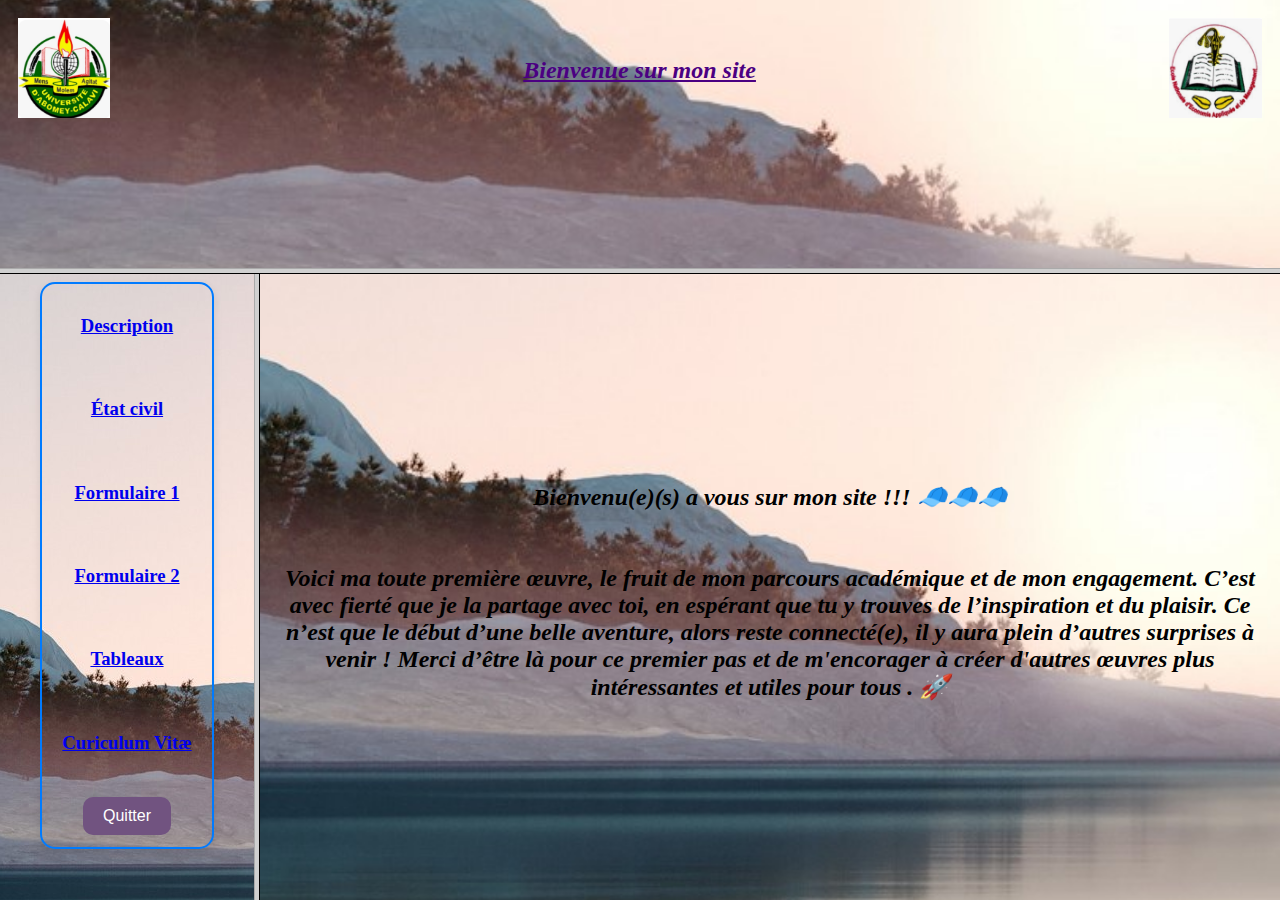
<file: index.html>
<!DOCTYPE html>
<html lang="en">
<head>
    <meta charset="UTF-8">
    <meta name="viewport" content="width=device-width, initial-scale=1.0">
    <title>Sites avec frame</title>
</head>

    <frameset rows="30% ,70%">
        <frame src="entete.html" scrolling="no" >

        <frameset cols="20%,80%">
            <frame src="azerty.html">
            <frame  style="text-align: center;" src="apropos.html"
           name="oui">

    </frameset>
        
    </frameset>

</html>
</file>
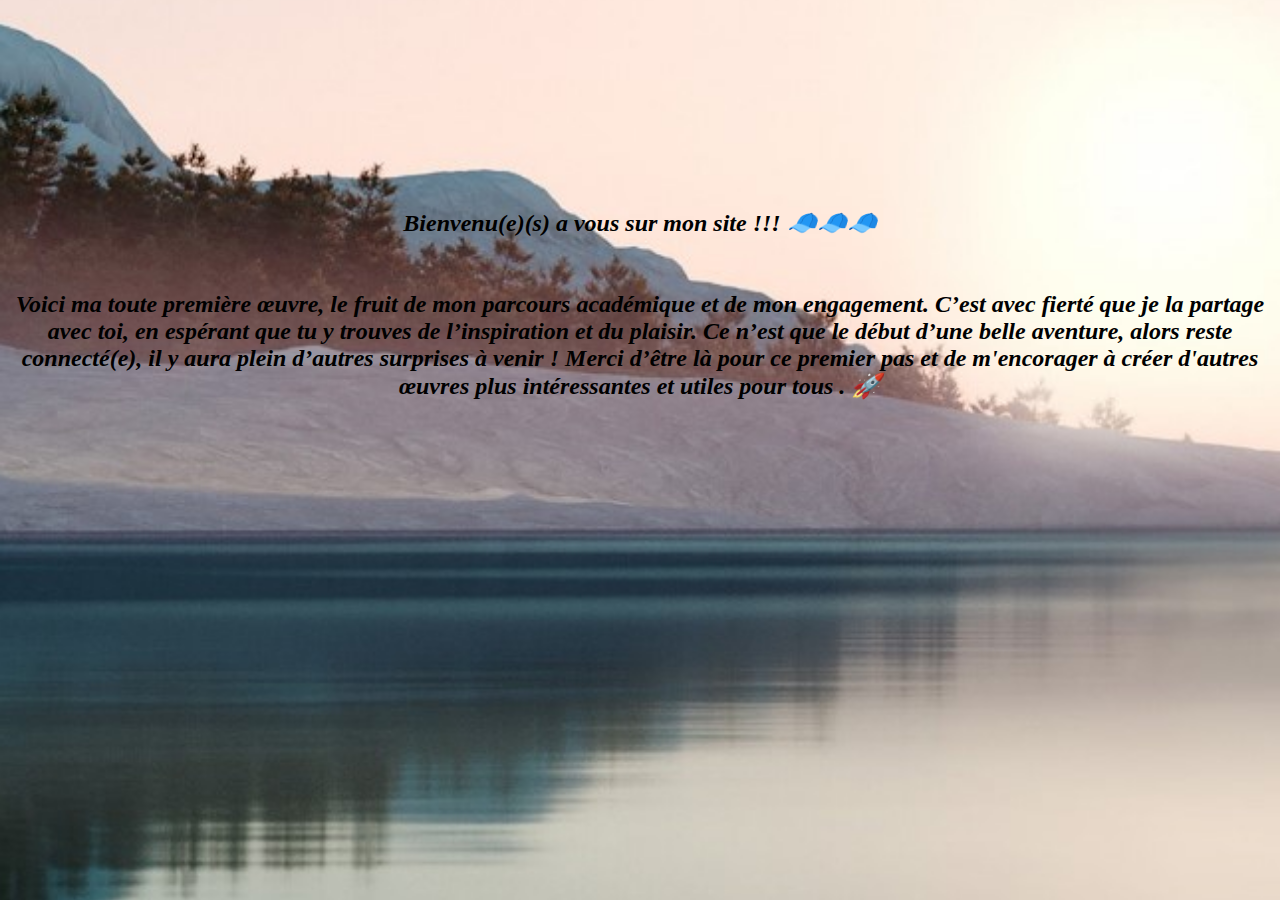
<file: apropos.html>
<!DOCTYPE html>
<html lang="en">
<head>
    <meta charset="UTF-8">
    <meta name="viewport" content="width=device-width, initial-scale=1.0">
    <title> A propos</title>
    <link rel="stylesheet" href="apropos.css">
</head>
<body>
    <h2 
    style= " color: rgb(0, 0, 0);  text-align: center;"><EM><br><br><br><br><br><br><br> Bienvenu(e)(s) a vous sur mon site !!! 🧢🧢🧢<br><br><br>


Voici ma toute première œuvre, le fruit de mon parcours académique et de mon engagement. C’est avec fierté que je la partage avec toi, en espérant que tu y trouves de l’inspiration et du plaisir.

Ce n’est que le début d’une belle aventure, alors reste connecté(e), il y aura plein d’autres surprises à venir !

Merci d’être là pour ce premier pas et de m'encorager à créer d'autres œuvres plus intéressantes et utiles pour tous . 🚀<br><br><br><br> </EM></h2>
</body>
</html>
</file>
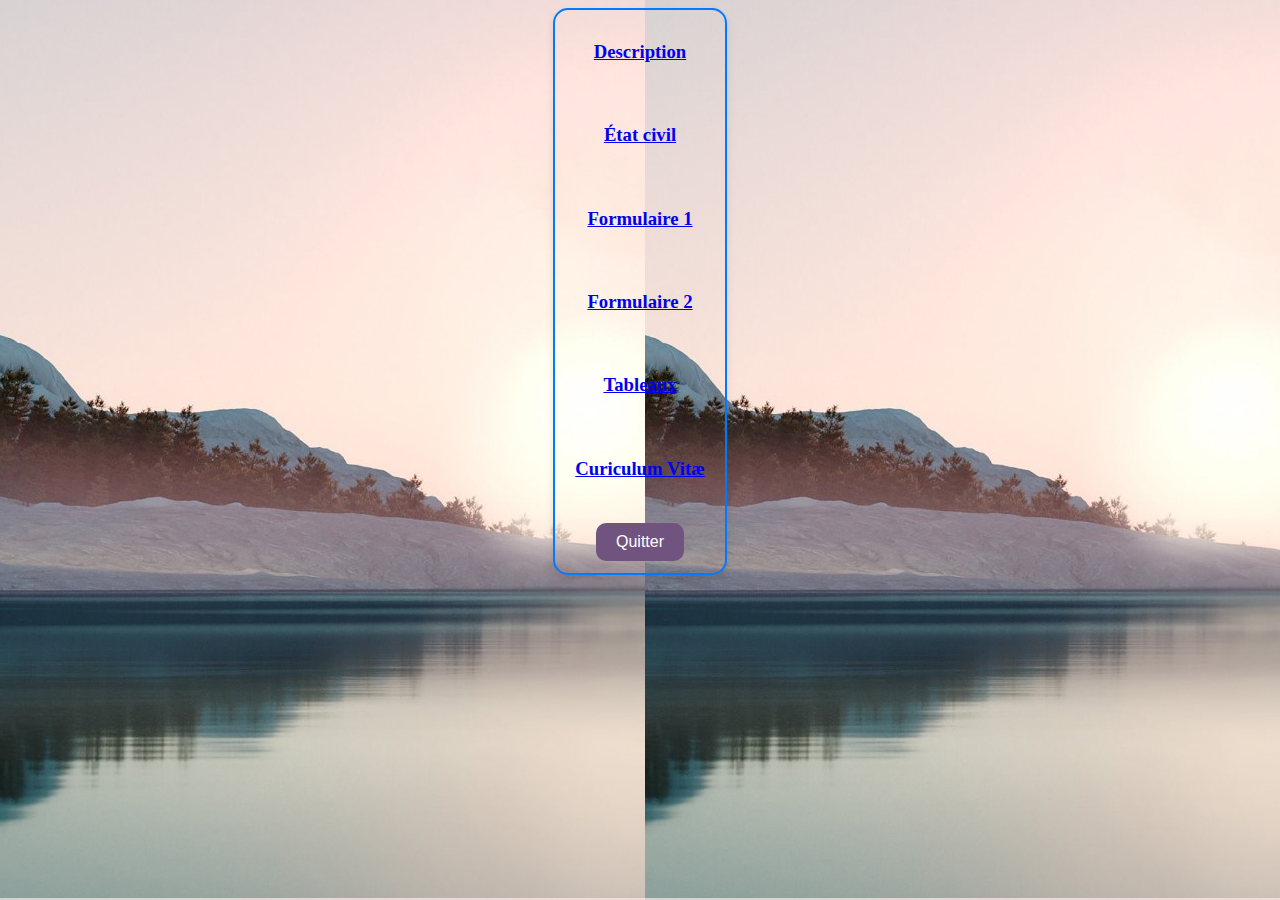
<file: azerty.html>
<!DOCTYPE html>
<html lang="en">
<head>
    <meta charset="UTF-8">
    <meta name="viewport" content="width=device-width, initial-scale=1.0">
    <title>Toutes mes pages</title>
    <link rel="stylesheet" href="azerty.css">
</head>
<body>
    
    <div style="display: flex;justify-content: center;">
        
<table border="1">
<tr>
    <div>
         <tr>
             <th style="text-align: center;" colspan="1">
                <a href="indes.html" target="oui">
               <h3 style="text-align: center;">Description <br/></h3>
              </a>
             </th>
         </tr>   
         
        <tr>
            <th style="text-align: center;" colspan="1">
               <a href="description.html" target="oui">
              <h3 style="text-align: center;">État civil <br/></h3>
             </a>
            </th>
        </tr>   

      <tr>
        <th style="text-align: center;" colspan="1">
           <a href="formulaire.html" target="oui">
          <h3 style="text-align: center;">Formulaire 1<br/></h3>
         </a>
        </th>
      </tr>   
   
      <tr>
        <th style="text-align: center;" colspan="1">
           <a href="formulaire2.html" target="oui">
          <h3 style="text-align: center;">Formulaire 2 <br/></h3>
         </a>
        </th>
    </tr>   

    <tr>
        <th style="text-align: center;" colspan="1">
           <a href="tableau.html" target="oui">
          <h3 style="text-align: center;">Tableaux<br/></h3>
         </a>
        </th>
    </tr>   

     <tr>
        <th style="text-align: center;" colspan="1">
           <a href="cv.html" target="oui">
          <h3 style="text-align: center;">Curiculum Vitæ<br/></h3>
         </a>
        </th> 
    </tr>  

    <!-- ✅ Bouton quitter ajouté ici -->
    <tr>
        <th style="text-align: center;" colspan="1">
            <a href="quitter.html" target="oui">
                <button style="
                    background-color: rgb(113, 83, 128);
                    color: white;
                    padding: 10px 20px;
                    border: none;
                    border-radius: 10px;
                    font-size: 16px;
                    cursor: pointer;
                    transition: background-color 0.3s ease;
                ">
                    Quitter
                </button>
            </a>
        </th>
    </tr>
    <!-- Fin bouton quitter -->
    
    </div>  
</div> 
</tr> 
</table>
</body>
</html>
</file>
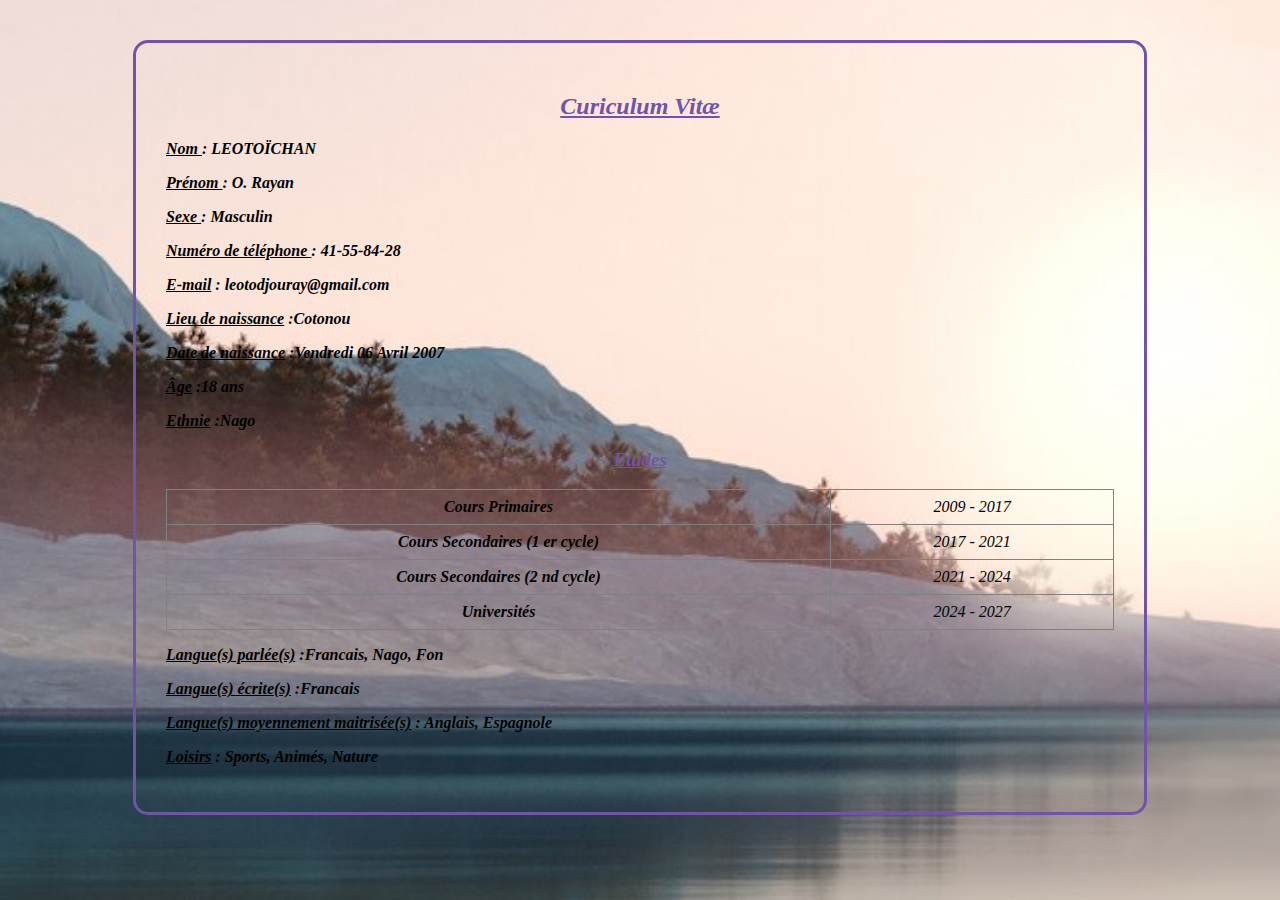
<file: cv.html>
<!DOCTYPE html>
<html lang="en">
<head>
    <meta charset="UTF-8">
    <meta name="viewport" content="width=device-width, initial-scale=1.0">
    <title>Document</title>
    <link rel="stylesheet" href="cv.css">
</head>
<body>
    <div style="width: 75%;
    margin: 40px auto;
    padding: 30px;
    border: 3px solid rgb(113, 83, 168);
    border-radius: 15px;
    box-shadow: 0 0 20px rgba(113, 83,168, 168,0,3);
    ">
    <h2 style="color:rgb(113, 83, 168);text-align:  center;"><strong><u><em>Curiculum Vitæ</em></u></strong></h2>

   <p><strong> <u><em>Nom
    </em></u><em>: LEOTOÏCHAN</em></strong></p>
    <p><em></em></p>

   <p><strong> <u><em>Prénom </em></u> <em>: O.  Rayan </em></strong></p>

   <p><strong> <u><em>Sexe </em></u> <em> : Masculin </em></strong></p>

   <p><strong> <u><em>Numéro de téléphone </em> </u> <em> :  41-55-84-28 </em></strong></p>

   <p><strong><u><em>E-mail</em></u><em> : leotodjouray@gmail.com</em></strong></p>

   <p><strong><u><em>Lieu de naissance</em></u><em> :Cotonou</em></strong></p>

   <p><strong><u><em>Date de naissance</em></u><em> :Vendredi 06 Avril 2007</em></strong></p>

   <p><strong><u><em>Âge</em></u><em> :18 ans</em></strong></p>

   <p><strong><u><em>Ethnie</em></u><em> :Nago </em></strong></p>
   
   <h3 style="color: rgb(113, 83, 168);text-align: center;"><strong><em><u>Etudes</u></em></strong></h3>

   <table border="1" cellpadding="8" cellspacing="0" style="width: 100%; border-collapse: collapse;">
       <tr style="text-align: center;">
       <td> <strong><em>Cours Primaires </em></strong></td>
       <td><em> 2009 - 2017</em></td>
       </tr>
       <tr style="text-align: center;">
       <td><strong><em>Cours Secondaires (1 er cycle)</em></strong></td>
       <td><em> 2017 - 2021</em></d></tr>
       <tr style="text-align: center;">
       <td><strong><em>Cours Secondaires (2 nd cycle)</em></strong></td>
       <td><em> 2021 - 2024</em></td>
       </tr>
       <tr style="text-align: center;">
           <td><strong><em>Universités</em></strong></td>
           <td><em>2024 - 2027</em></td>
       </tr>
   </table>

   <p><strong><em><u>Langue(s) parlée(s)</u> :Francais, Nago, Fon </em></strong></p>
   <p><strong><u><em>Langue(s) écrite(s)</em></u><em> :Francais</em></strong></p>

   <p><strong><em><u>Langue(s) moyennement maitrisée(s)</u> : Anglais, Espagnole</em></strong></p> 
   <p><strong><u><em>Loisirs</em></u><em> : Sports, Animés, Nature</em></strong></p>
   </div>
</body>
</html>
</file>
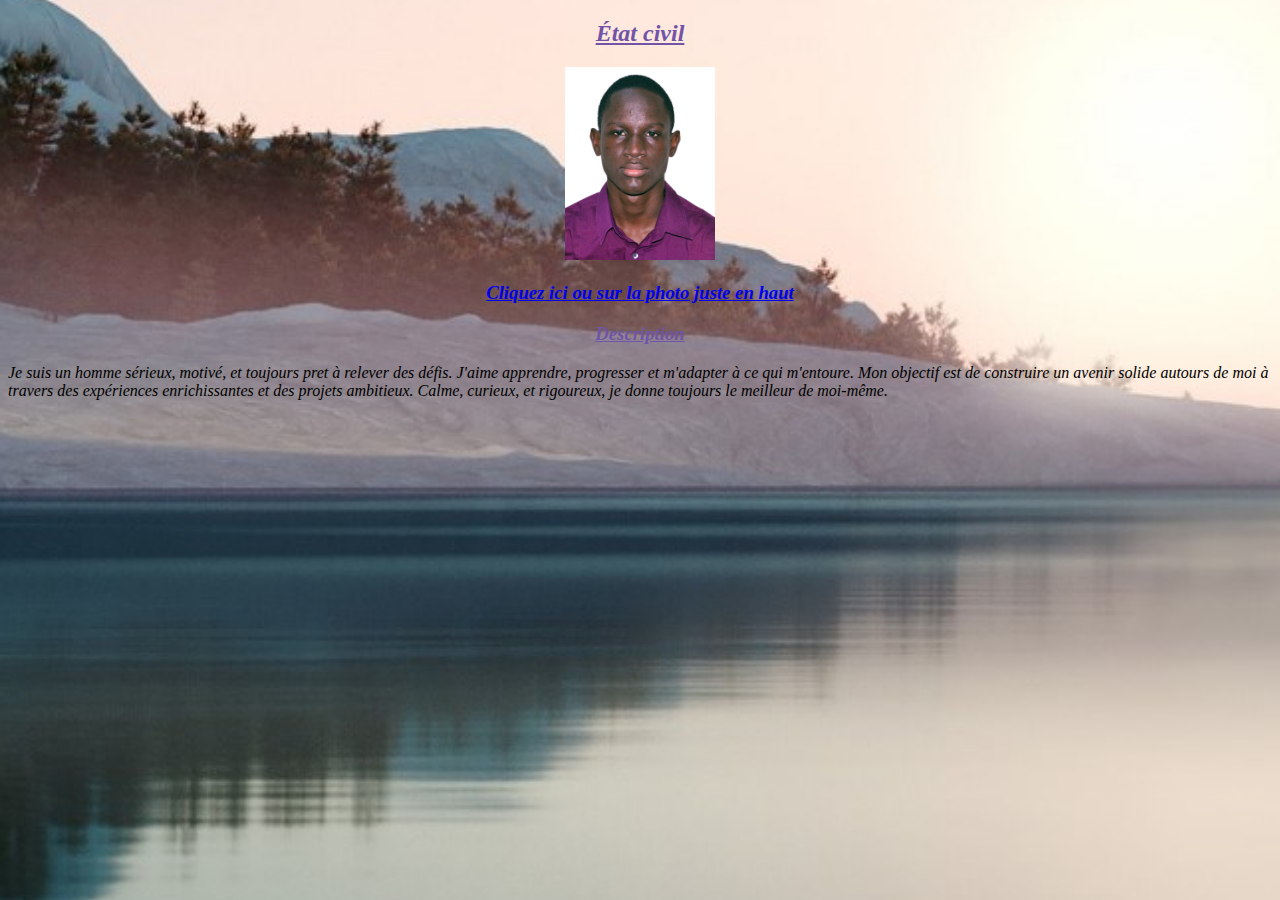
<file: description.html>
<!DOCTYPE html>
<html lang="en">
<head>
    <meta charset="UTF-8">
    <meta name="viewport" content="width=device-width, initial-scale=1.0">
    <title>Page d'accueil</title>
    <link rel="stylesheet"  href="style.css">
</head>
<body>
    
         <!-- <div style="display: flex;justify-content: center;align-items: center;gap: 30px;">
        <div>
            <a href="
            https://eneam.uac.bj
            ">
            <img src="ENEAM.jpg" alt="Lien" width="150"></a></div>
        <h1 style="color:rgb(113, 87, 150); bold;text-align: center;font-size: 20px;"> 
            <em><u>Bienvenue a vous sur mon site </u> </em></h1> 
        <div>
            <a href="https://portail.uac.bj">
        <img src="UAC.jpg" alt="UAC" width="150"></a></div>
    </div>  --> 


    <h2 style="color:rgb(113, 83, 168);text-align:  center;font-weight:bold ;"><em> <u>État civil </u></em></h2>
    <div style="text-align: center;">
        <a href="indes.html">
            <img src="rayan.jpg" alt="Lien " width="150">
            
            <h3> <em>Cliquez ici ou sur la photo juste en haut </em></h3>
        </a>
    </div>
     <!-- <div style="width: 75%;
     margin: 40px auto;
     padding: 30px;
     border: 3px solid rgb(113, 83, 168);
     border-radius: 15px;
     box-shadow: 0 0 20px rgba(113, 83,168, 168,0,3);
     ">
     <h2 style="color:rgb(113, 83, 168);text-align:  center;"><strong><u><em>Curiculum Vitæ</em></u></strong></h2>

    <p><strong> <u><em>Nom
     </em></u><em>: LEOTOICHAN</em></strong></p>
     <p><em></em></p>

    <p><strong> <u><em>Prenom </em></u> <em>: O.  Rayan </em></strong></p>

    <p><strong> <u><em>Sexe </em></u> <em> : Masculin </em></strong></p>

    <p><strong> <u><em>Numero de téléphone </em> </u> <em> :  41-55-84-28 </em></strong></p>

    <p><strong><u><em>E-mail</em></u><em> : leotodjouray@gmail.com</em></strong></p>

    <p><strong><u><em>Lieu de naissance</em></u><em> :Cotonou</em></strong></p>

    <p><strong><u><em>Date de naissance</em></u><em> :Vendredi 06 Avril 2007</em></strong></p>

    <p><strong><u><em>Age</em></u><em> :18 ans</em></strong></p>

    <p><strong><u><em>Ethnie</em></u><em> :Nago </em></strong></p>
    
    <h3 style="color: rgb(113, 83, 168);text-align: center;"><strong><em><u>Etudes</u></em></strong></h3>

    <table border="1" cellpadding="8" cellspacing="0" style="width: 100%; border-collapse: collapse;">
        <tr style="text-align: center;">
        <td> <strong><em>Cours Primaires </em></strong></td>
        <td><em> 2009 - 2017</em></td>
        </tr>
        <tr style="text-align: center;">
        <td><strong><em>Cours Secondaires (1 er cycle)</em></strong></td>
        <td><em> 2017 - 2021</em></d></tr>
        <tr style="text-align: center;">
        <td><strong><em>Cours Secondaires (2 nd cycle)</em></strong></td>
        <td><em> 2021 - 2024</em></td>
        </tr>
        <tr style="text-align: center;">
            <td><strong><em>Universités</em></strong></td>
            <td><em>2024 - 2027</em></td>
        </tr>
    </table>

    <p><strong><em><u>Langue(s) parlée(s)</u> :Francais, Nago, Fon </em></strong></p>
    <p><strong><u><em>Langue(s) écrite(s)</em></u><em> :Francais</em></strong></p>

    <p><strong><em><u>Langue(s) moyennement maitrisée(s)</u> : Anglais, Espagnole</em></strong></p> 
    <p><strong><u><em>Loisirs</em></u><em> : Sports, Animés, Nature</em></strong></p>
    </div> -->
   
    <h3 style="color:rgb(113, 83, 168) ; text-align:  center;font-weight: bold;"> <em><u> Description </u></em></h3>
    <p style="text-align: justify
    font-size: 160px;"><em>
    Je suis un homme sérieux, motivé, et toujours pret à relever des défis. J'aime apprendre, progresser et m'adapter à ce qui m'entoure. Mon objectif est de construire un avenir solide autours de moi à travers des expériences enrichissantes et des projets ambitieux. Calme, curieux, et rigoureux, je donne toujours le meilleur de moi-même. </em></p>
    

</body>
</html>
</file>
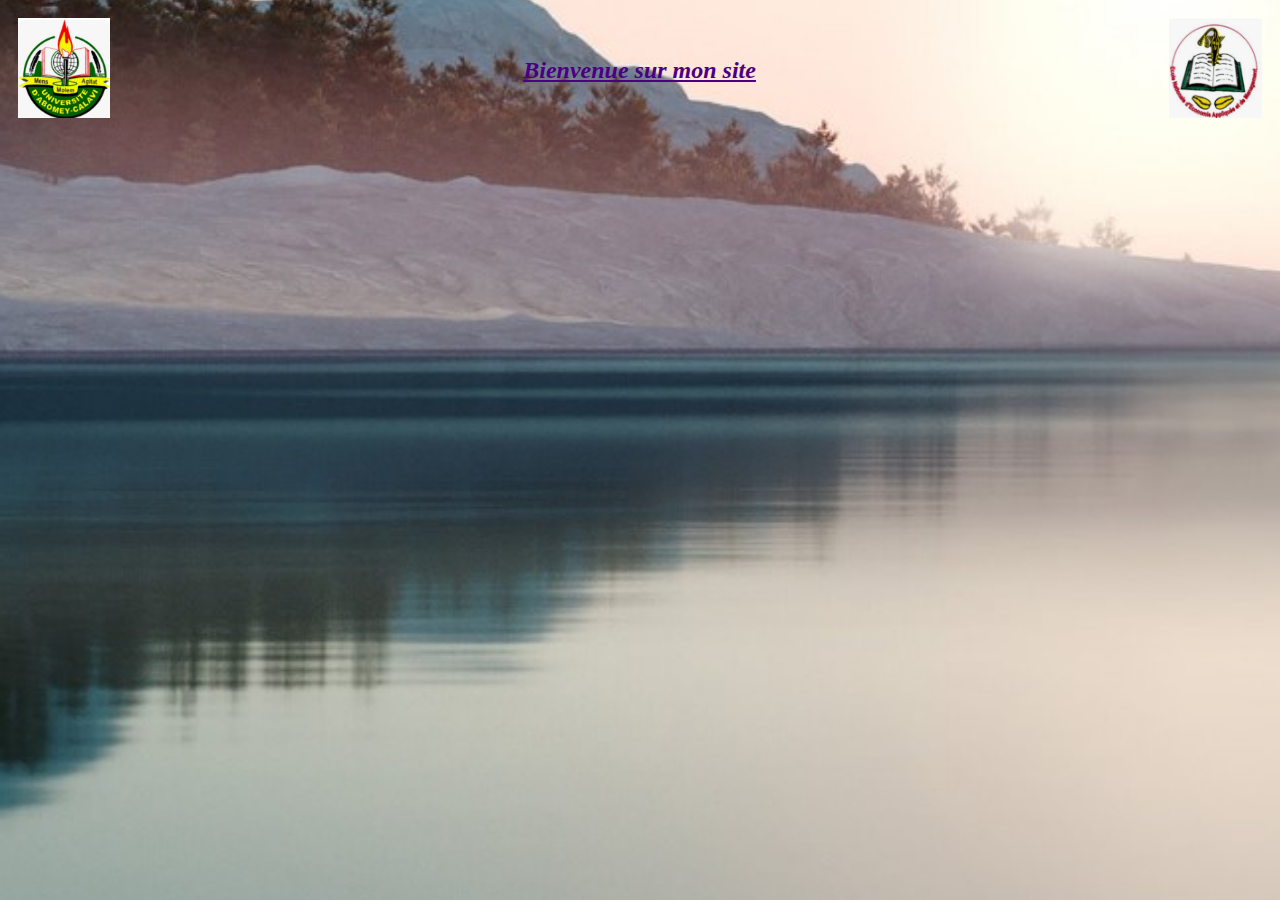
<file: entete.html>
<!DOCTYPE html>
<html lang="en">
<head>
    <meta charset="UTF-8">
    <meta name="viewport" content="width=device-width, initial-scale=1.0">
    <title>Entete</title>
    <link rel="stylesheet" href="entete.css">
</head>
<body>
  <div>
        <div style="display: flex; align-items: center; justify-content: space-between; background-color: transparent; padding: 10px;">
  <a href="https://www.bing.com/ck/a?!&&p=a80f836310860344bc73f18f2aa62da3e0be0eced11ea16669e5af9869dc03a9JmltdHM9MTc0NzM1MzYwMA&ptn=3&ver=2&hsh=4&fclid=22bcfc77-951e-6b57-13e4-e9f494aa6aca&psq=uac&u=a1aHR0cHM6Ly93d3cuZXR1ZGlhbnQudWFjLmJqLw&ntb=1"><img src="UAC.jpg" alt="Logo UAC" style="height: 100px;"></a>
  
  <div style="flex: 1; text-align: center;color: indigo;">
    
    <h2><em><u>  Bienvenue sur mon site</u></em></h2>
    
  </div>
  <a href="https://www.bing.com/ck/a?!&&p=a2c896a775c020089aae78a1a2c2c0f79795b3b667db236075d35b113881fb5dJmltdHM9MTc0NzM1MzYwMA&ptn=3&ver=2&hsh=4&fclid=22bcfc77-951e-6b57-13e4-e9f494aa6aca&psq=eneam&u=a1aHR0cHM6Ly93d3cuZW5lYW0udWFjLmJqL2luZGV4LnBocC9zaG93LzE1&ntb=1">
  <img src="ENEAM.jpg" alt="Logo Livre" style="height: 100px;"> </a>
</div>



        </div>
</body>
</html>
</file>
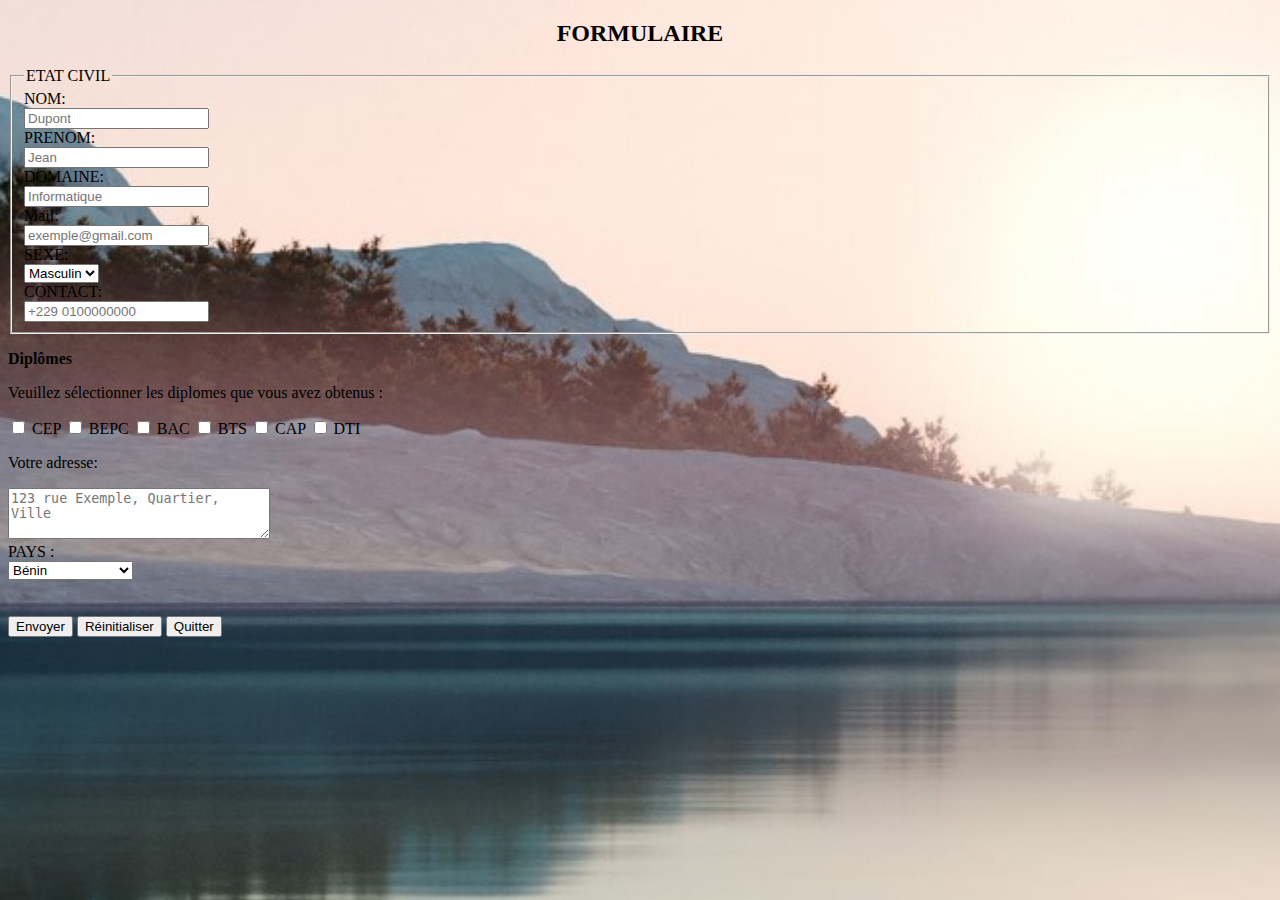
<file: formulaire2.html>
<!DOCTYPE html>
<html lang="fr">
<head>
    <meta charset="UTF-8">
    <title>Formulaire</title>
    <link rel="stylesheet" href="formulaire2.css">
</head>
<body>
    <h2 style="text-align: center;">FORMULAIRE</h2>
    <form>
        <fieldset>
            <legend>ETAT CIVIL</legend>
            
            <label for="nom">NOM:</label><br>
            <input type="text" name="nom" id="nom" placeholder="Dupont"><br>

            <label for="prenom">PRENOM:</label><br>
            <input type="text" name="prenom" id="prenom" placeholder="Jean"><br>

            <label for="domaine">DOMAINE:</label><br>
            <input type="text" name="domaine" id="domaine" placeholder="Informatique"><br>

            <label for="mail">Mail:</label><br>
            <input type="email" name="mail" id="mail" placeholder="exemple@gmail.com"><br>

            <label for="sexe">SEXE:</label><br>
            <select name="sexe" id="sexe">
                <option value="masculin">Masculin</option>
                <option value="feminin">Féminin</option>
            </select><br>

            <label for="contact">CONTACT:</label><br>
            <input type="tel" name="contact" id="contact" placeholder="+229 0100000000"><br>
        </fieldset>

        <p><strong>Diplômes</strong></p>
        <p>Veuillez sélectionner les diplomes que vous avez obtenus :</p>
        <input type="checkbox" name="diplome" value="CEP" id="cep"> <label for="cep">CEP</label>
        <input type="checkbox" name="diplome" value="BEPC" id="bepc"> <label for="bepc">BEPC</label>
        <input type="checkbox" name="diplome" value="BAC" id="bac"> <label for="bac">BAC</label>
        <input type="checkbox" name="diplome" value="BTS" id="bts"> <label for="bts">BTS</label>
        <input type="checkbox" name="diplome" value="CAP" id="cap"> <label for="cep">CAP</label>
        <input type="checkbox" name="diplome" value="DTI" id="dti"> <label for="dti">DTI</label>

        <p>Votre adresse:</p>
        <textarea name="adresse" rows="3" cols="30" placeholder="123 rue Exemple, Quartier, Ville"></textarea><br>

       <label for="pays">PAYS :</label><br>
<select name="pays" id="pays">
    <!-- Pays africains -->
    <optgroup label="Afrique">
        <option value="benin">Bénin</option>
        <option value="senegal">Sénégal</option>
        <option value="cotedivoire">Côte d'Ivoire</option>
        <option value="nigeria">Nigéria</option>
        <option value="ghana">Ghana</option>
        <option value="mali">Mali</option>
        <option value="burkinafaso">Burkina Faso</option>
        <option value="togo">Togo</option>
        <option value="niger">Niger</option>
        <option value="maroc">Maroc</option>
        <option value="algerie">Algérie</option>
        <option value="tunisie">Tunisie</option>
        <option value="afriquedusud">Afrique du Sud</option>
        <option value="egypte">Égypte</option>
        <option value="kenya">Kenya</option>
    </optgroup>

    <!-- Pays européens -->
    <optgroup label="Europe">
        <option value="france">France</option>
        <option value="allemagne">Allemagne</option>
        <option value="espagne">Espagne</option>
        <option value="italie">Italie</option>
        <option value="portugal">Portugal</option>
        <option value="belgique">Belgique</option>
        <option value="paysbas">Pays-Bas</option>
        <option value="royaumeuni">Royaume-Uni</option>
        <option value="suede">Suède</option>
        <option value="norvege">Norvège</option>
        <option value="suisse">Suisse</option>
        <option value="grece">Grèce</option>
        <option value="autriche">Autriche</option>
        <option value="pologne">Pologne</option>
        <option value="irlande">Irlande</option>
    </optgroup>
</select><br>

        <br><br>
        <input type="submit" value="Envoyer">
        <input type="reset" value="Réinitialiser">
        <button type="button" onclick="window.close();">Quitter</button>
    </form>
</body>
</html>
</file>
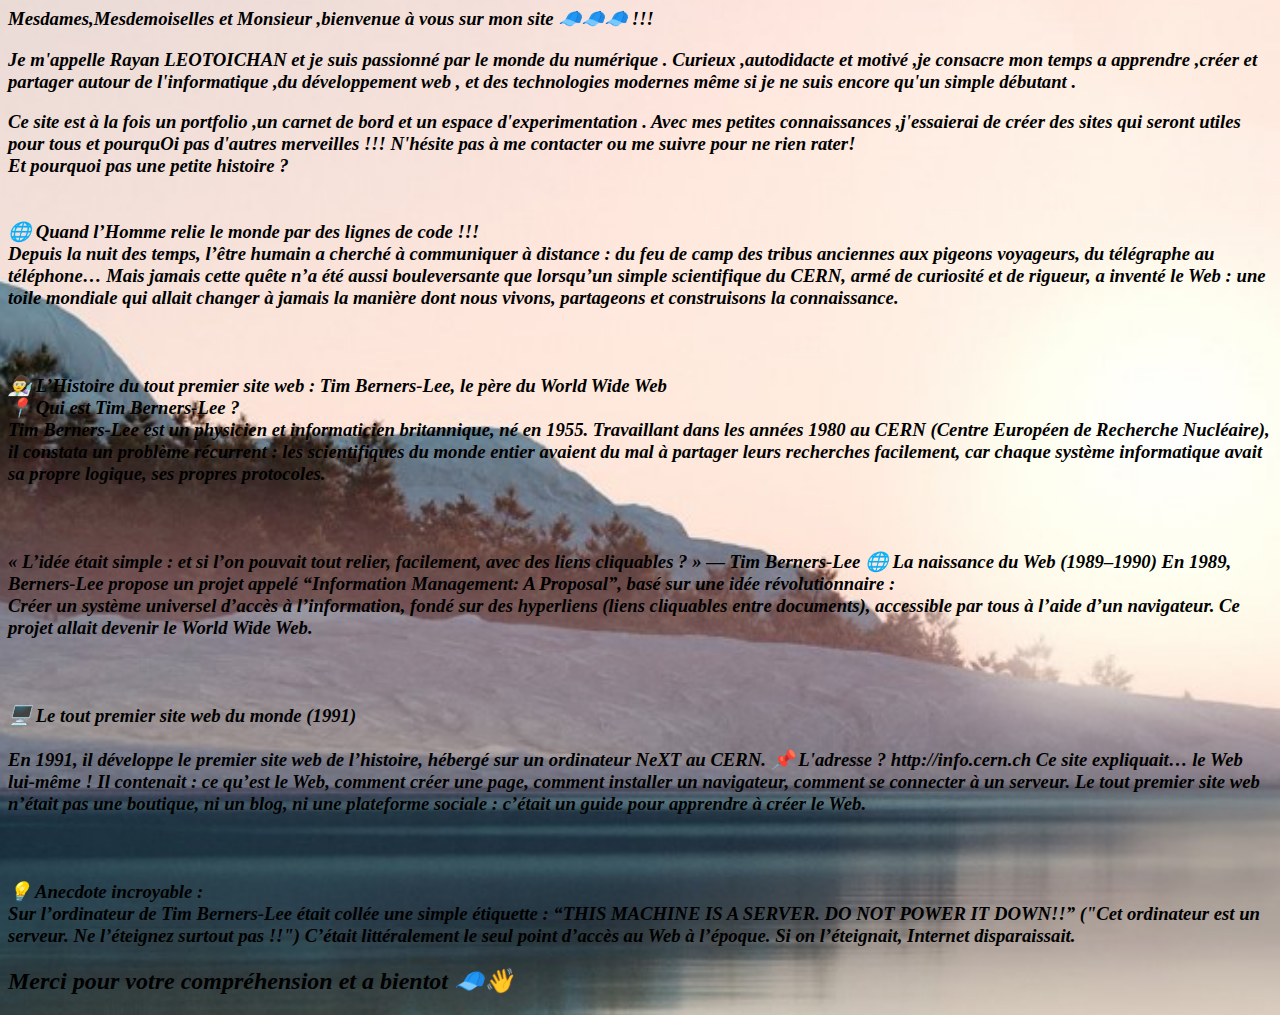
<file: indes.html>
<html xmlns="http://www.w3.org/1999/xhtml"xml:lang="fr">
 <head>
 <title>Bienvenue sur mon site !</title>
 <link rel="stylesheet" href="style.css">
 </head>
 <body>
  
    <!-- 
   -->
  
   
   <h3><em>
    Mesdames,Mesdemoiselles et Monsieur ,bienvenue à vous sur mon site 🧢🧢🧢 !!!
   </em></h3>
   <h3><em>
    Je m'appelle Rayan LEOTOICHAN et je suis passionné par le monde du numérique . Curieux ,autodidacte et motivé ,je consacre mon temps a apprendre ,créer et partager autour de l'informatique ,du développement web , et des technologies modernes même si je ne suis encore qu'un simple débutant .
   </em></h3>
  <h3><em>
    Ce site est à la fois un portfolio ,un carnet de bord et un espace d'experimentation . Avec mes petites connaissances ,j'essaierai de créer des sites qui seront utiles pour tous et pourquOi pas d'autres merveilles !!! N'hésite pas à me contacter ou me suivre pour ne rien rater!</br>
  Et pourquoi pas une petite histoire ?</br> </br></br> 
    🌐  Quand l’Homme relie le monde par des lignes de code !!!</br>
Depuis la nuit des temps, l’être humain a cherché à communiquer à distance : du feu de camp des tribus anciennes aux pigeons voyageurs, du télégraphe au téléphone… Mais jamais cette quête n’a été aussi bouleversante que lorsqu’un simple scientifique du CERN, armé de curiosité et de rigueur, a inventé le Web : une toile mondiale qui allait changer à jamais la manière dont nous vivons, partageons et construisons la connaissance.</br></br> </br></br> 

👨‍🔬 L’Histoire du tout premier site web : Tim Berners-Lee, le père du World Wide Web</br>
📍 Qui est Tim Berners-Lee ?</br>
Tim Berners-Lee est un physicien et informaticien britannique, né en 1955. Travaillant dans les années 1980 au CERN (Centre Européen de Recherche Nucléaire), il constata un problème récurrent : les scientifiques du monde entier avaient du mal à partager leurs recherches facilement, car chaque système informatique avait sa propre logique, ses propres protocoles.</br></br> </br></br> 

« L’idée était simple : et si l’on pouvait tout relier, facilement, avec des liens cliquables ? »
— Tim Berners-Lee

🌐 La naissance du Web (1989–1990)
En 1989, Berners-Lee propose un projet appelé “Information Management: A Proposal”, basé sur une idée révolutionnaire :</br>

Créer un système universel d’accès à l’information,

fondé sur des hyperliens (liens cliquables entre documents),

accessible par tous à l’aide d’un navigateur.

Ce projet allait devenir le World Wide Web.</br></br> </br></br> 

🖥️ Le tout premier site web du monde (1991)</br></br>
En 1991, il développe le premier site web de l’histoire, hébergé sur un ordinateur NeXT au CERN.
📌 L'adresse ?
http://info.cern.ch

Ce site expliquait… le Web lui-même !
Il contenait :

ce qu’est le Web,

comment créer une page,

comment installer un navigateur,

comment se connecter à un serveur.

Le tout premier site web n’était pas une boutique, ni un blog, ni une plateforme sociale :
c’était un guide pour apprendre à créer le Web.</br></br> </br></br> 

💡 Anecdote incroyable :</br>
Sur l’ordinateur de Tim Berners-Lee était collée une simple étiquette :

“THIS MACHINE IS A SERVER. DO NOT POWER IT DOWN!!”
("Cet ordinateur est un serveur. Ne l’éteignez surtout pas !!")
C’était littéralement le seul point d’accès au Web à l’époque. Si on l’éteignait, Internet disparaissait.


  </em></h3>
  <h2> <em> Merci pour votre compréhension et a bientot 🧢👋</em></h2>
  
  </body>
  </html>
</file>
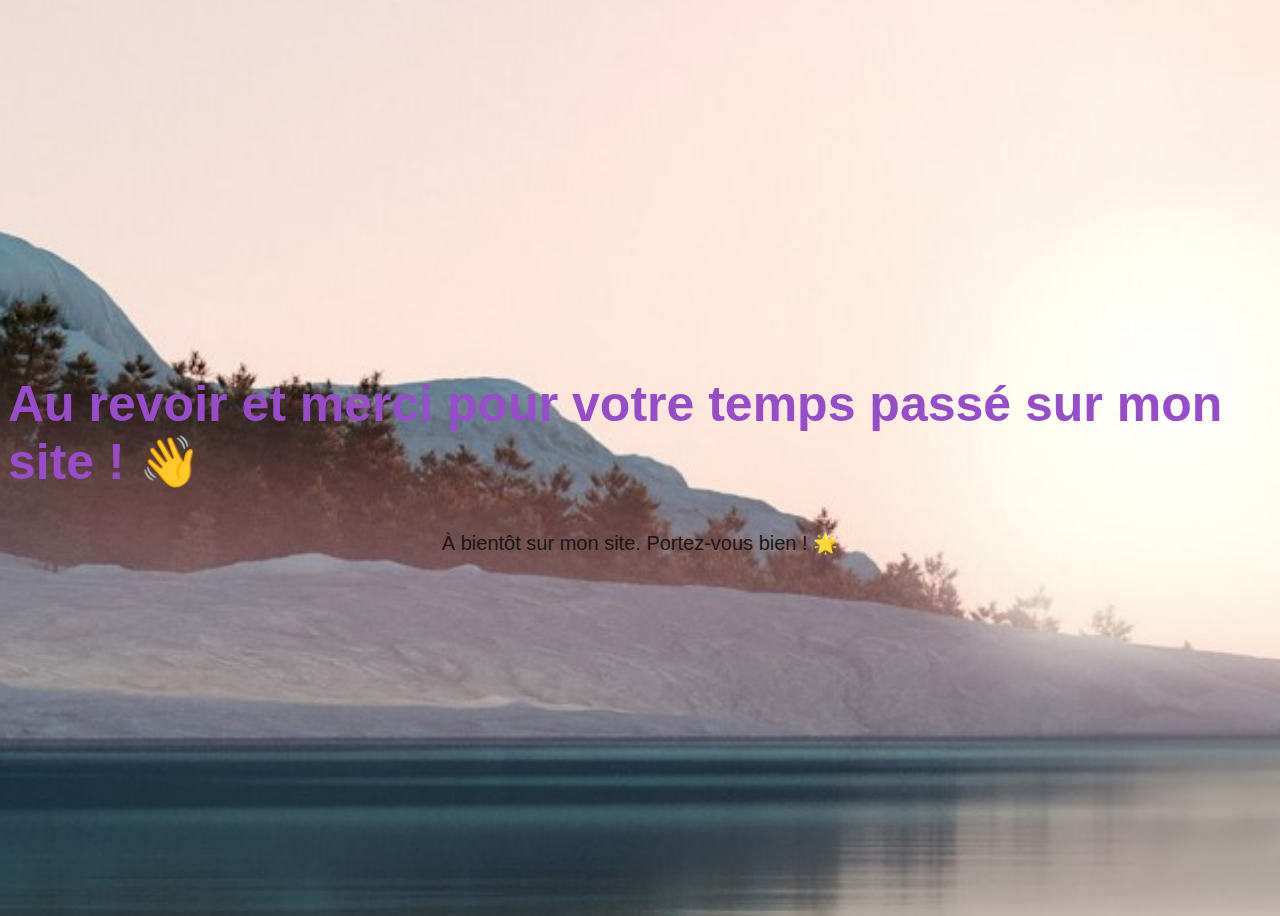
<file: quitter.html>
<!DOCTYPE html>
<html lang="fr">
<head>
  <meta charset="UTF-8">
  <title>Au revoir</title>
  <link rel="stylesheet" href="quitter.css">
  <style>
    body {
      background-color: #f0f8ff;
      display: flex;
      justify-content: center;
      align-items: center;
      height: 100vh;
      flex-direction: column;
      font-family: Arial, sans-serif;
    }

    h1 {
      font-size: 50px;
      color: #974cc9;
      margin-bottom: 20px;
      animation: fadein 3s ease-in-out;
    }

    p {
      font-size: 20px;
      color: #1b1515;
      animation: fadein 5s ease-in-out;
    }

    @keyframes fadein {
      from { opacity: 0; transform: translateY(30px); }
      to { opacity: 1; transform: translateY(0); }
    }
  </style>
</head>
<body>
  <h1>Au revoir et merci pour votre temps passé sur mon site  ! 👋</h1>
  <p>À bientôt sur mon site. Portez-vous bien ! 🌟</p>
</body>
</html>
</file>
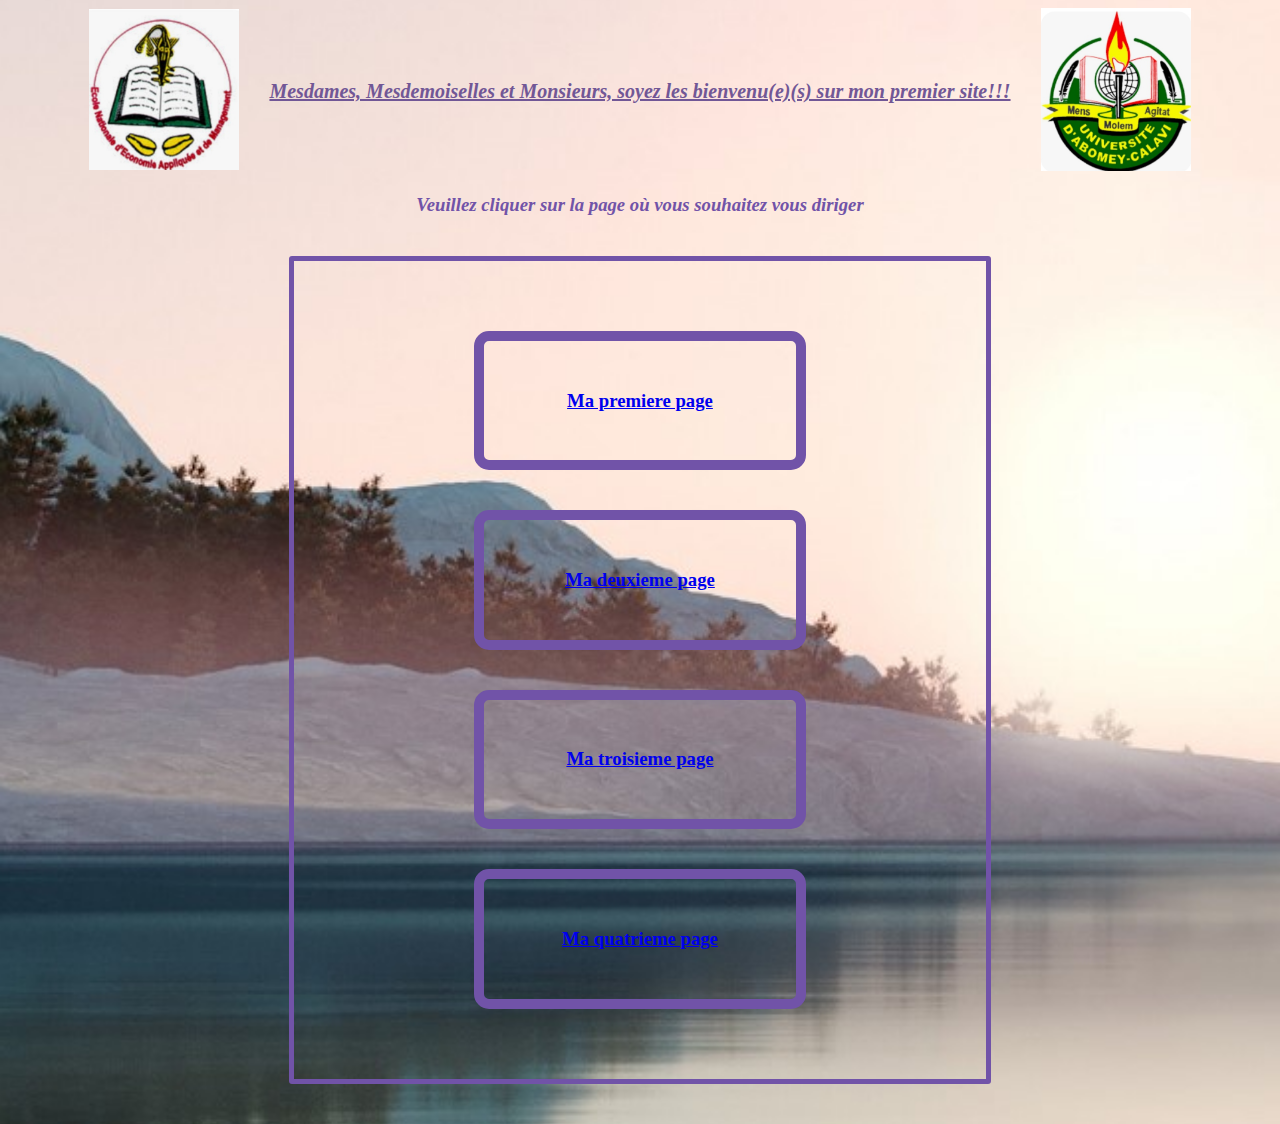
<file: recaputilatif.html>
<!DOCTYPE html>
<html lang="en">
<head>
    <meta charset="UTF-8">
    <meta name="viewport" content="width=device-width, initial-scale=1.0">
    <title>Mes pages</title>
    <link rel="stylesheet" href="recapitulatif.css">
</head>
<body>
    
    <div style="display: flex;justify-content: center;align-items: center;gap: 30px;">
        <div>
            <a href="
            https://eneam.uac.bj
            ">
            <img src="ENEAM.jpg" alt="Lien" width="150"></a></div>
        <h1 style="color:rgb(113, 87, 150); bold;text-align: center;font-size: 20px;"> 
            <em><u>Mesdames, Mesdemoiselles et Monsieurs, soyez les bienvenu(e)(s) sur mon premier site!!! </u> </em></h1> 
        <div>
            <a href="https://portail.uac.bj">
        <img src="UAC.jpg" alt="UAC" width="150"></a></div>
    </div>

   <h3 style="color: rgb(113, 83, 168);text-align: center;"><em>Veuillez cliquer sur la page où vous souhaitez vous diriger</em></h3> 

   <div style="width: 50%;
   margin: 40px auto;
   padding: 30px;
   border: 5px solid  rgb(113, 83, 168);
   border-radius: 3px;
   box-shadow: 0 0 100px rgba(113, 83,168, 168,0,3);">

    <div style="width: 40%;
    margin: 40px auto;
    padding: 30px;
    border: 10px solid rgb(113, 83, 168);
    border-radius: 15px;
    box-shadow: 0 0 100px rgba(113, 83,168, 168,0,3);
    ">
    <a href="indes.html">
        <h3 style="text-align: center;">Ma premiere page <br/></h3>
        
    </a>
</div> 
<div style="width: 40%;
margin: 40px auto;
padding: 30px;
border: 10px solid rgb(113, 83, 168);
border-radius: 15px;
box-shadow: 0 0 100px rgba(113, 83,168, 168,0,3);
">    
<a href="index.html">
        <h3 style="text-align: center;">Ma deuxieme page<br/></h3>

    </a>
    </div>
    
    <div style="width: 40%;
    margin: 40px auto;
    padding: 30px;
    border: 10px solid  rgb(113, 83, 168);
    border-radius: 15px;
    box-shadow: 0 0 100px rgba(113, 83,168, 168,0,3);
    ">
    <a href="formulaire.html">
        <h3 style="text-align: center;">Ma troisieme page<br/></h3> 
    </a>
</div>

        
    <div style="width: 40%;
    margin: 40px auto;
    padding: 30px;
    border: 10px solid  rgb(113, 83, 168);
    border-radius: 15px;
    box-shadow: 0 0 100px rgba(113, 83,168, 168,0,3);
    ">
    <a href="formulaire2.html">
        <h3 style="text-align: center;">Ma quatrieme page<br/></h3> 

    </a>
    </div>
    
</body>
</html>
</file>
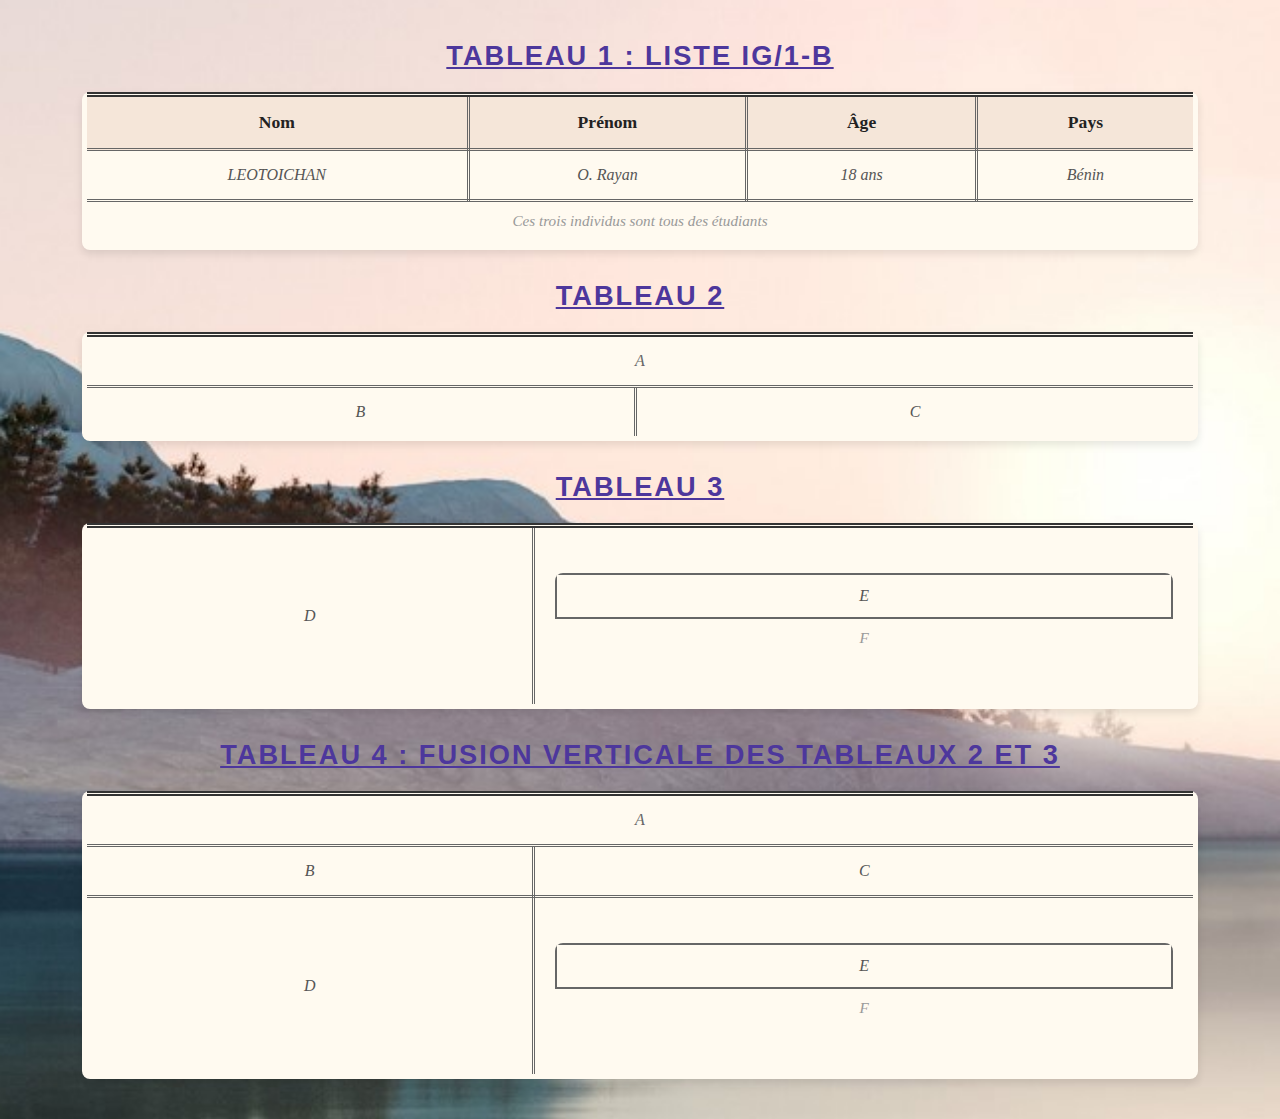
<file: tableau.html>
<!DOCTYPE html>
<html lang="fr">
<head>
  <meta charset="UTF-8" />
  <title>Tableaux fusionnés stylés</title>
<link rel="stylesheet" href="tableau.css">

  <style>
    body {
      font-family: 'Georgia', serif;
      background-color: #fdf0e8;
      margin: 40px 20px;
      color: #3a3a3a;
    }

    table {
      border-collapse: collapse;
      width: 90%;
      margin: 30px auto;
      background-color: #fffaf0;
      border: 5px double #333;
      box-shadow: 0 4px 8px rgba(0,0,0,0.1);
      border-radius: 8px;
      overflow: hidden;
    }

    th, td {
      border: 3px double #666;
      padding: 15px 20px;
      text-align: center;
      font-style: italic;
      color: #555;
      vertical-align: middle;
      transition: background-color 0.3s ease;
    }

    th {
      background-color: #f5e6d9;
      color: #222;
      font-style: normal;
      font-weight: 600;
      font-size: 1.1em;
    }

    td[colspan] {
      font-weight: 500;
      font-style: italic;
      color: #666;
    }

    caption {
      font-family: 'Arial Black', Arial, sans-serif;
      font-weight: 900;
      font-size: 1.7em;
      color:#4d379c; 
      text-transform: uppercase;
      margin-bottom: 20px;
      text-decoration: underline;
      letter-spacing: 2px;
    }

    /* Ligne finale note du tableau 1 */
    table:nth-of-type(1) tr:last-child td {
      font-style: italic;
      color: #999;
      font-size: 0.95em;
      text-align: center;
      border: none;
      padding-top: 10px;
    }

    /* Tableau imbriqué pour E et F */
    table.nested-table {
      width: 100%;
      border-collapse: collapse;
      background-color: transparent;
      border: none;
      box-shadow: none;
    }

    table.nested-table td {
      border: 2px double #666;
      padding: 12px;
      font-style: italic;
      color: #555;
    }
  </style>
</head>
<body>

  <!-- Partie 1 : Tableau 1 -->
  <table>
    <caption>Tableau 1 : Liste IG/1-B</caption>
    <tr>
      <th>Nom</th>
      <th>Prénom</th>
      <th>Âge</th>
      <th>Pays</th>
    </tr>
    <tr>
      <td>LEOTOICHAN</td>
      <td>O. Rayan</td>
      <td>18 ans</td>
      <td>Bénin</td>
    </tr>
    <!-- <tr>
      <td>OROU SIME</td>
      <td>G. K. Dayane</td>
      <td>17 ans</td>
      <td>Bénin</td>
    </tr>
    <tr>
      <td>HOUKANRIN</td>
      <td>Y. A. Amen</td>
      <td>17 ans</td>
      <td>Bénin</td>
    </tr> -->
    <tr>
      <td colspan="4">Ces trois individus sont tous des étudiants</td>
    </tr>
  </table>

  <!-- Partie 2 : Tableau 2 -->
  <table>
    <caption>Tableau 2</caption>
    <tr>
      <td colspan="2">A</td>
    </tr>
    <tr>
      <td>B</td>
      <td>C</td>
    </tr>
  </table>

  <!-- Partie 3 : Tableau 3 -->
  <table>
    <caption>Tableau 3</caption>
    <tr>
      <td>D</td>
      <td>
        <table class="nested-table">
          <tr><td>E</td></tr>
          <tr><td>F</td></tr>
        </table>
      </td>
    </tr>
  </table>

  <!-- Partie 4 : Fusion verticale des tableaux 2 et 3 -->
  <table>
    <caption>Tableau 4 : Fusion verticale des tableaux 2 et 3</caption>
    <!-- Contenu du tableau 2 -->
    <tr>
      <td colspan="2">A</td>
    </tr>
    <tr>
      <td>B</td>
      <td>C</td>
    </tr>

    <!-- Contenu du tableau 3 -->
    <tr>
      <td>D</td>
      <td>
        <table class="nested-table">
          <tr><td>E</td></tr>
          <tr><td>F</td></tr>
        </table>
      </td>
    </tr>
  </table>

</body>
</html>
</file>
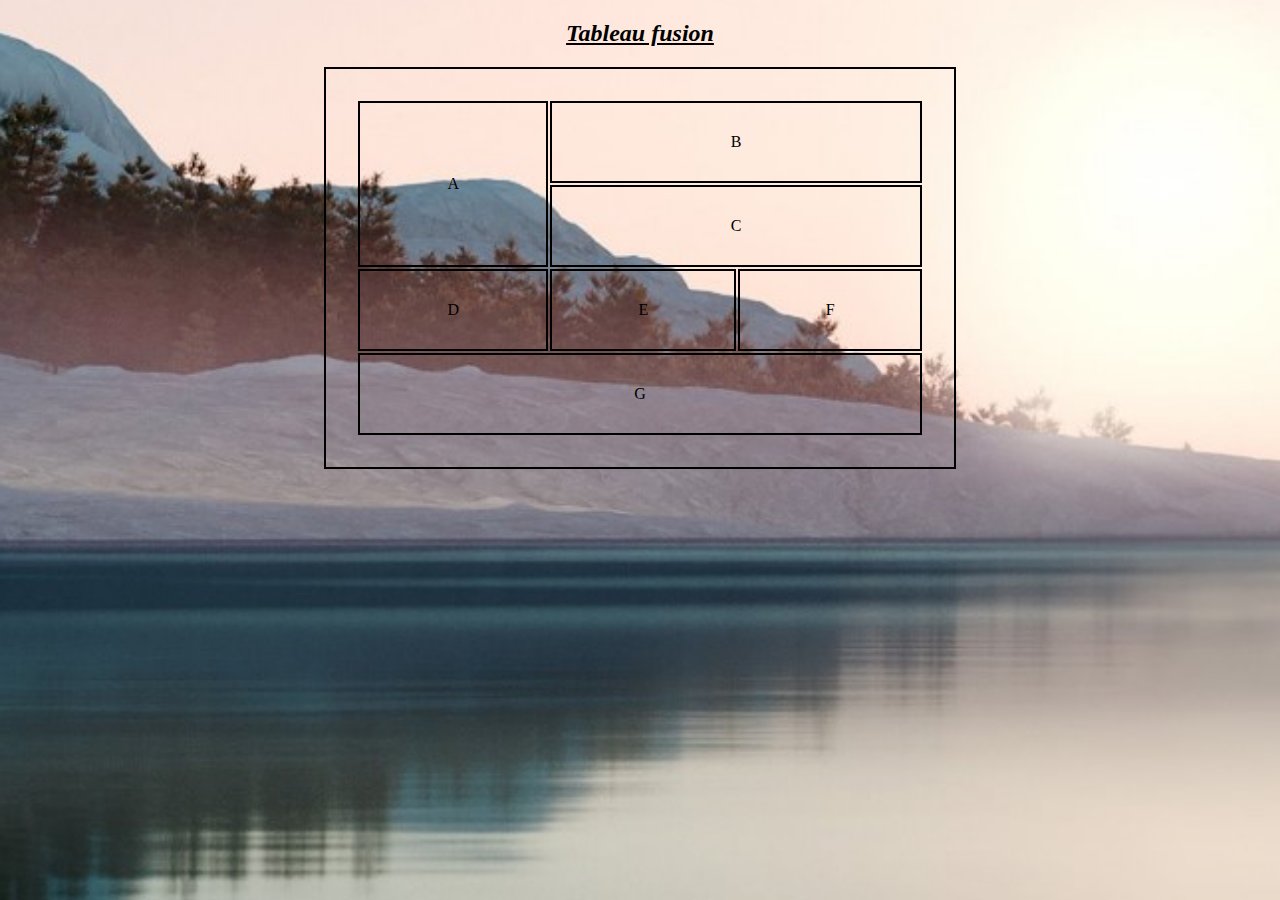
<file: tableau2.html>
<!DOCTYPE html>
<html lang="fr">
<head>
  <meta charset="UTF-8">
  <title>Tableau Fusion</title>
  <style>
    table, th, td {
      border: 2px solid black;
      
      padding: 30px;
      text-align: center;
    }
    table {
      margin-bottom: 50px;
      width: 50%;
      height: 50%;
        margin-left:auto;
        margin-right: auto;
    }
  </style>
  <link rel="stylesheet" href="tableau2.css">
</head>
<body>
  
<h2 style="text-align: center;"><em><u>Tableau fusion</u></em>
</h2>

<table style="text-align: center;">
  <tr>
    <td rowspan="2">A</td>
    <td colspan="2">B</td>
  </tr>
  <tr>
    <td colspan="2">C</td>
  </tr>
  <tr>
    <td>D</td>
    <td>E</td>
    <td>F</td>
  </tr>
  <tr>
    <td colspan="3">G</td>
  </tr>
</table>

</body>
</html>
</file>
<file: apropos.css>
body {  
    background: url('mine.png')no-repeat center center / cover;
  }
</file>
<file: azerty.css>
body{ 
    background :  url(mine.png)
     } 
       /* Style général du tableau */
table {
    border-collapse: separate;
    border-spacing: 0;
    border: 2px solid #007bff;
    border-radius: 15px;
    overflow: hidden;
    box-shadow: 0 4px 8px rgba(0, 0, 0, 0.1);
}

/* Coins arrondis en haut et en bas */
table tr:first-child th {
    border-top-left-radius: 15px;
    border-top-right-radius: 15px;
}

table tr:last-child th {
    border-bottom-left-radius: 15px;
    border-bottom-right-radius: 15px;
}

/* Cellules du tableau */
th {
    padding: 12px 20px;
    background-color: transparent;

    transition: background-color 0.3s ease;
}

/* Effet au survol */
th:hover {
    background-color: #cce5ff;
    cursor: pointer;
}

/* Supprimer les bordures internes */
table th {
    border: none;
}
</file>
<file: cv.css>
body {  
    background: url('mine.png')no-repeat center center / cover;
  }
</file>
<file: style.css>
body {   
   background: url('mine.png')no-repeat center center / cover; 
}
</file>
<file: entete.css>
body {  
    background: url('mine.png')no-repeat center center / cover;
  }
</file>
<file: formulaire2.css>
body {  
    background: url('mine.png')no-repeat center center / cover;
  }
</file>
<file: quitter.css>
body {  
    background: url('mine.png')no-repeat center center / cover;
  }
</file>
<file: recapitulatif.css>
body {  
  background: url('mine.png')no-repeat center center / cover;
}
</file>
<file: tableau.css>
body {  
  background: url('mine.png')no-repeat center center / cover;
}
</file>
<file: tableau2.css>
body {  
    background: url('mine.png')no-repeat center center / cover;
  }
</file>
